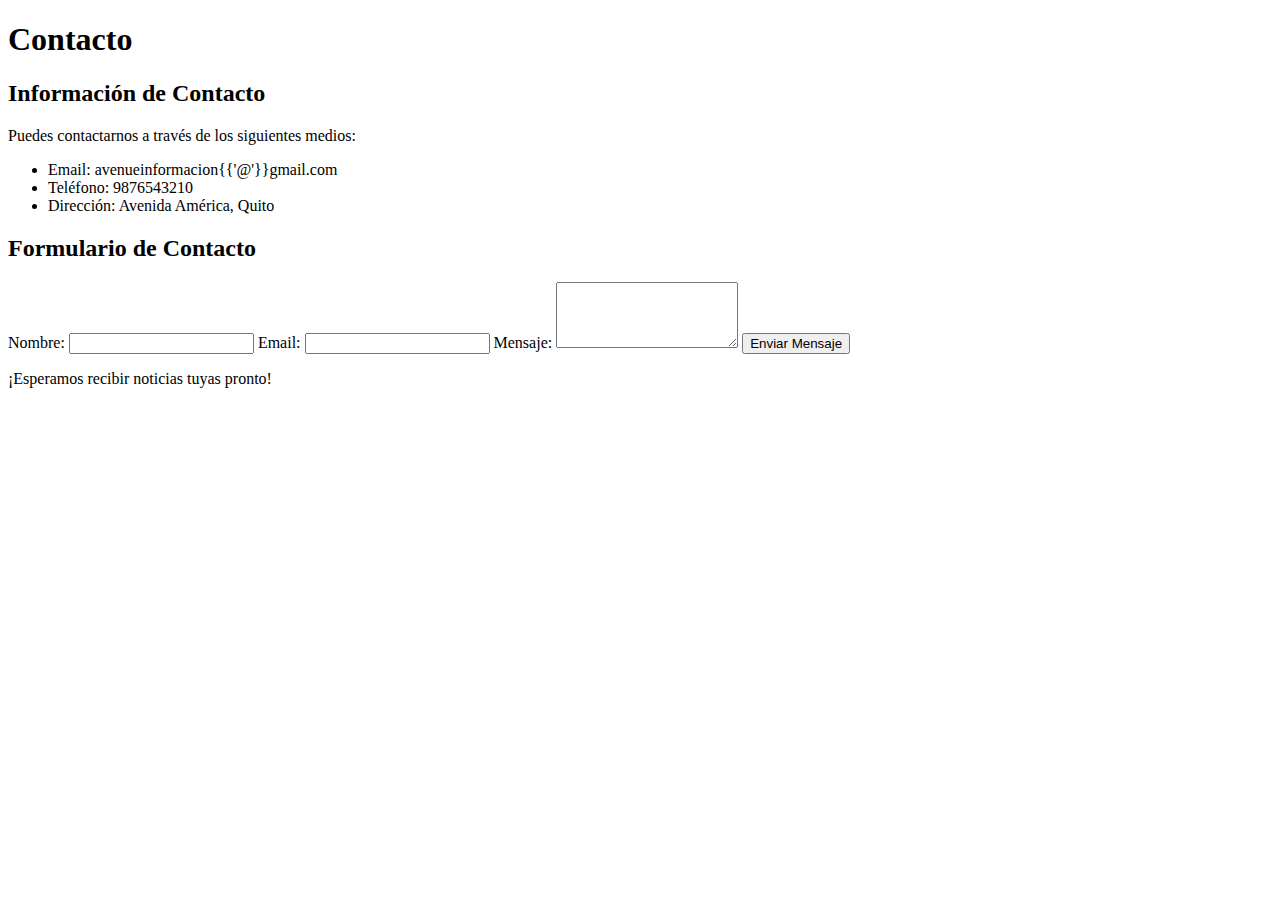
<file: src/app/pages/contactos/contactos.component.html>
<!DOCTYPE html>
<html lang="es">
<head>
  <meta charset="UTF-8">
  <meta name="viewport" content="width=device-width, initial-scale=1.0">
  <title>Contacto</title>
  <link rel="stylesheet">
</head>
<body>
  <header>
    <h1>Contacto</h1>
  </header>
  <main>
    <section>
      <h2>Información de Contacto</h2>
      <p>Puedes contactarnos a través de los siguientes medios:</p>
      <ul>
        <li>Email: avenueinformacion{{'@'}}gmail.com</li>
        <li>Teléfono: 9876543210</li>
        <li>Dirección: Avenida América, Quito</li>
      </ul>
    </section>
    <section>
      <h2>Formulario de Contacto</h2>
      <form action="#" method="POST">
        <label for="nombre">Nombre:</label>
        <input type="text" id="nombre" name="nombre" required>
        <label for="email">Email:</label>
        <input type="email" id="email" name="email" required>
        <label for="mensaje">Mensaje:</label>
        <textarea id="mensaje" name="mensaje" rows="4" required></textarea>
        <button type="submit">Enviar Mensaje</button>
      </form>
    </section>
  </main>
  <footer>
    <p>¡Esperamos recibir noticias tuyas pronto!</p>
  </footer>
</body>
</html>
</file>
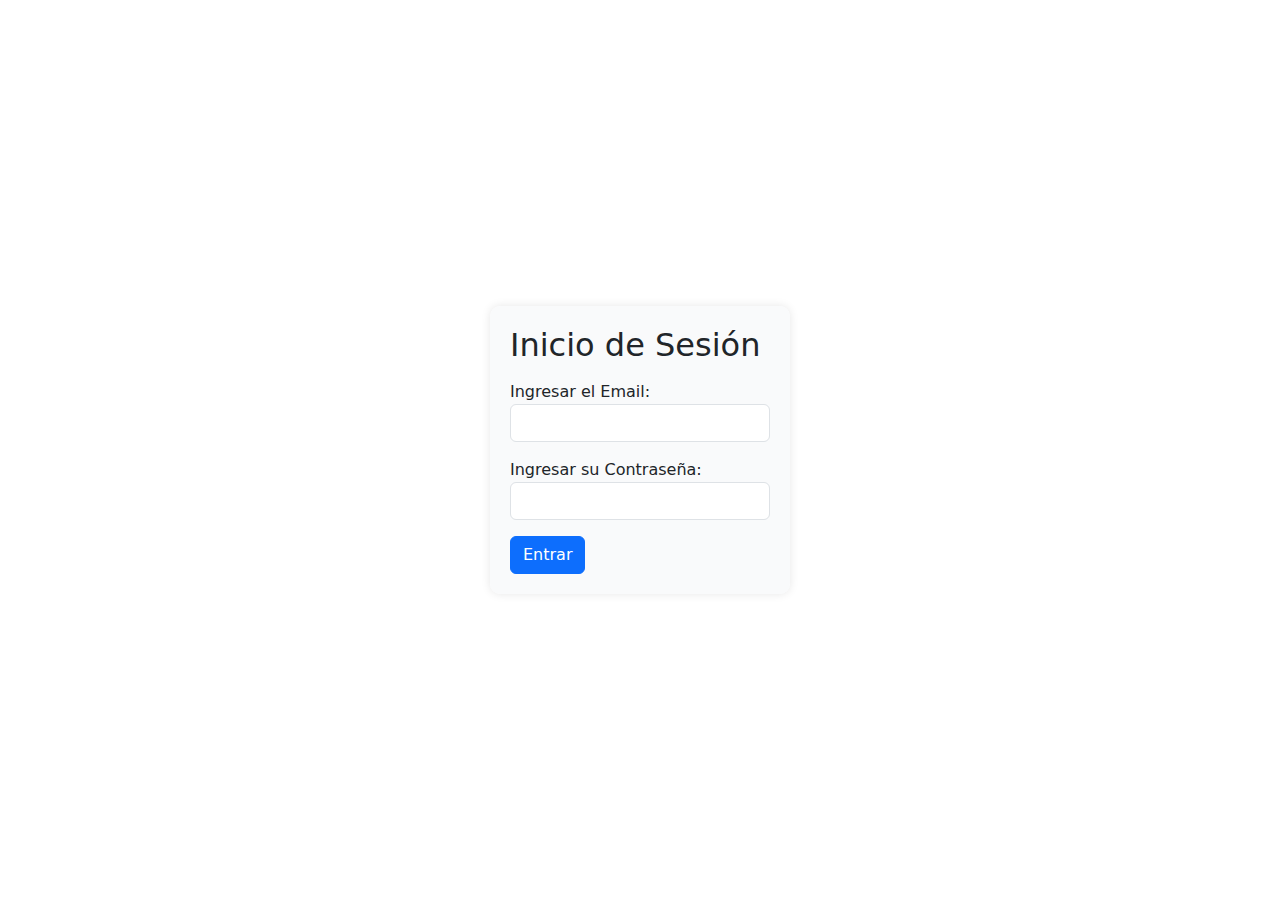
<file: src/app/pages/login/login.component.html>
<!DOCTYPE html>
<html lang="en">
<head>
  <meta charset="utf-8">
  <meta name="viewport" content="width=device-width, initial-scale=1">
  <link href="https://cdn.jsdelivr.net/npm/bootstrap@5.3.3/dist/css/bootstrap.min.css" rel="stylesheet">
  <script src="https://cdn.jsdelivr.net/npm/bootstrap@5.3.3/dist/js/bootstrap.bundle.min.js"></script>
  <style>
    body {
        background-image: url('https://c4.wallpaperflare.com/wallpaper/760/459/710/aoi-ogata-anime-girls-wallpaper-preview.jpg'); /* Cambia la URL por la de tu imagen */
        background-size: cover;
        background-position: center;
        height: 100vh;
        margin: 0;
        padding: 0;
        display: flex;
        justify-content: center;
        align-items: center;
    }
    .login-form {
        width: 300px;
        background-color: rgba(248, 249, 250, 0.8); 
        padding: 20px;
        border-radius: 10px;
        box-shadow: 0px 0px 10px 0px rgba(0,0,0,0.1);
    }
  </style>
</head>
<body>
  <div class="login-form">
    <h2 class="mb-3">Inicio de Sesión</h2>
    <form (ngSubmit)="iniciarLogin(formulario)"  #formulario="ngForm">
      <div class="mb-3">
        <label>Ingresar el Email:</label>
        <input type="email" name="email" [(ngModel)]="email" class="form-control">
      </div>
      <div class="mb-3">
        <label for="pwd">Ingresar su Contraseña:</label>
        <input type="password" name="password" [(ngModel)]="password" class="form-control">
      </div>
      <button type="submit" class="btn btn-primary">Entrar</button>
    </form>
  </div>
</body>
</html>
</file>
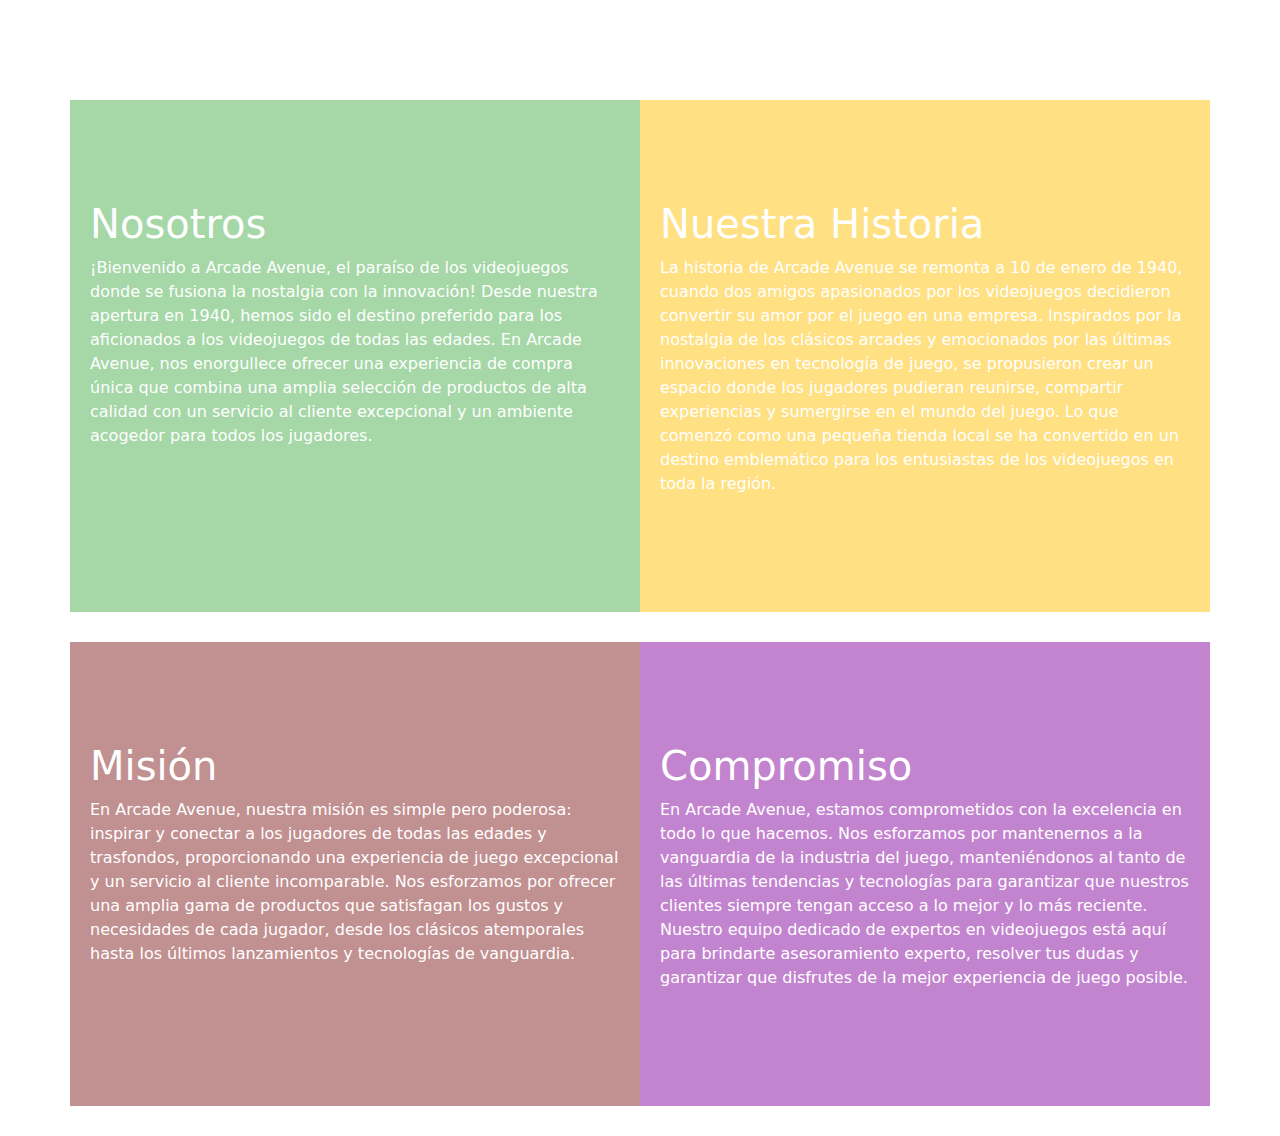
<file: src/app/pages/nosotros/nosotros.component.html>
<!DOCTYPE html>
<html lang="en">

<head>
    <title>Bootstrap Example</title>
    <meta charset="utf-8">
    <meta name="viewport" content="width=device-width, initial-scale=1">
    <link href="https://cdn.jsdelivr.net/npm/bootstrap@5.3.3/dist/css/bootstrap.min.css" rel="stylesheet">
    <script src="https://cdn.jsdelivr.net/npm/bootstrap@5.3.3/dist/js/bootstrap.bundle.min.js"></script>

    <style>
        body {
            background-image: url('https://c4.wallpaperflare.com/wallpaper/1005/822/563/star-wars-death-star-at-at-space-wallpaper-preview.jpg'); 
            background-size: cover;
            background-position: center;
        }
        .container {
            background-color: rgba(255, 255, 255, 0.5);
            padding-top: 100px; 
        }
        .custom-box {
            padding: 100px 20px;
            margin-bottom: 30px;
            background-color: rgba(255, 255, 255, 0.5);
        }
        #section1 {
            background-color: rgba(76, 175, 80, 0.5); 
        }
        #section2 {
            background-color: rgba(255, 193, 7, 0.5); 
        }
        #section3 {
            background-color: rgba(131, 33, 33, 0.5); 
        }
        #section4 {
            background-color: rgba(135, 9, 160, 0.5);
        }
        /* Ajusta el color del texto para que sea más claro */
        .text-white {
            color: rgba(0, 0, 0, 0.8);
        }
    </style>
</head>

<body>
    <div class="container">
        <div class="row">
            <div id="section1" class="col-md-6 text-white custom-box">
                <h1>Nosotros</h1>
                <p>
                    ¡Bienvenido a Arcade Avenue, el paraíso de los videojuegos donde se fusiona la nostalgia con la innovación!
                    Desde nuestra apertura en 1940, hemos sido el destino preferido para los aficionados a los
                    videojuegos de todas las edades. En Arcade Avenue, nos enorgullece ofrecer una experiencia de
                    compra única que combina una amplia selección de productos de alta calidad con un servicio al cliente
                    excepcional y un ambiente acogedor para todos los jugadores.
                </p>
            </div>
            <div id="section2" class="col-md-6 text-white custom-box">
                <h1>Nuestra Historia</h1>
                <p>
                    La historia de Arcade Avenue se remonta a 10 de enero de 1940, cuando dos amigos apasionados por los
                    videojuegos decidieron convertir su amor por el juego en una empresa. Inspirados por la nostalgia de los
                    clásicos arcades y emocionados por las últimas innovaciones en tecnología de juego, se propusieron crear un
                    espacio donde los jugadores pudieran reunirse, compartir experiencias y sumergirse en el mundo del juego. Lo
                    que comenzó como una pequeña tienda local se ha convertido en un destino emblemático para los entusiastas de
                    los videojuegos en toda la región.
                </p>
            </div>
        </div>
        <div class="row">
            <div id="section3" class="col-md-6 text-white custom-box">
                <h1>Misión</h1>
                <p>
                    En Arcade Avenue, nuestra misión es simple pero poderosa: inspirar y conectar a los jugadores de todas las
                    edades y trasfondos, proporcionando una experiencia de juego excepcional y un servicio al cliente
                    incomparable. Nos esforzamos por ofrecer una amplia gama de productos que satisfagan los gustos y
                    necesidades de cada jugador, desde los clásicos atemporales hasta los últimos lanzamientos y tecnologías de
                    vanguardia.
                </p>
            </div>
            <div id="section4" class="col-md-6 text-white custom-box">
                <h1>Compromiso</h1>
                <p>
                    En Arcade Avenue, estamos comprometidos con la excelencia en todo lo que hacemos. Nos esforzamos por
                    mantenernos a la vanguardia de la industria del juego, manteniéndonos al tanto de las últimas tendencias y
                    tecnologías para garantizar que nuestros clientes siempre tengan acceso a lo mejor y lo más reciente.
                    Nuestro equipo dedicado de expertos en videojuegos está aquí para brindarte asesoramiento experto, resolver
                    tus dudas y garantizar que disfrutes de la mejor experiencia de juego posible.
                </p>
            </div>
        </div>
    </div>
</body>

</html>
</file>
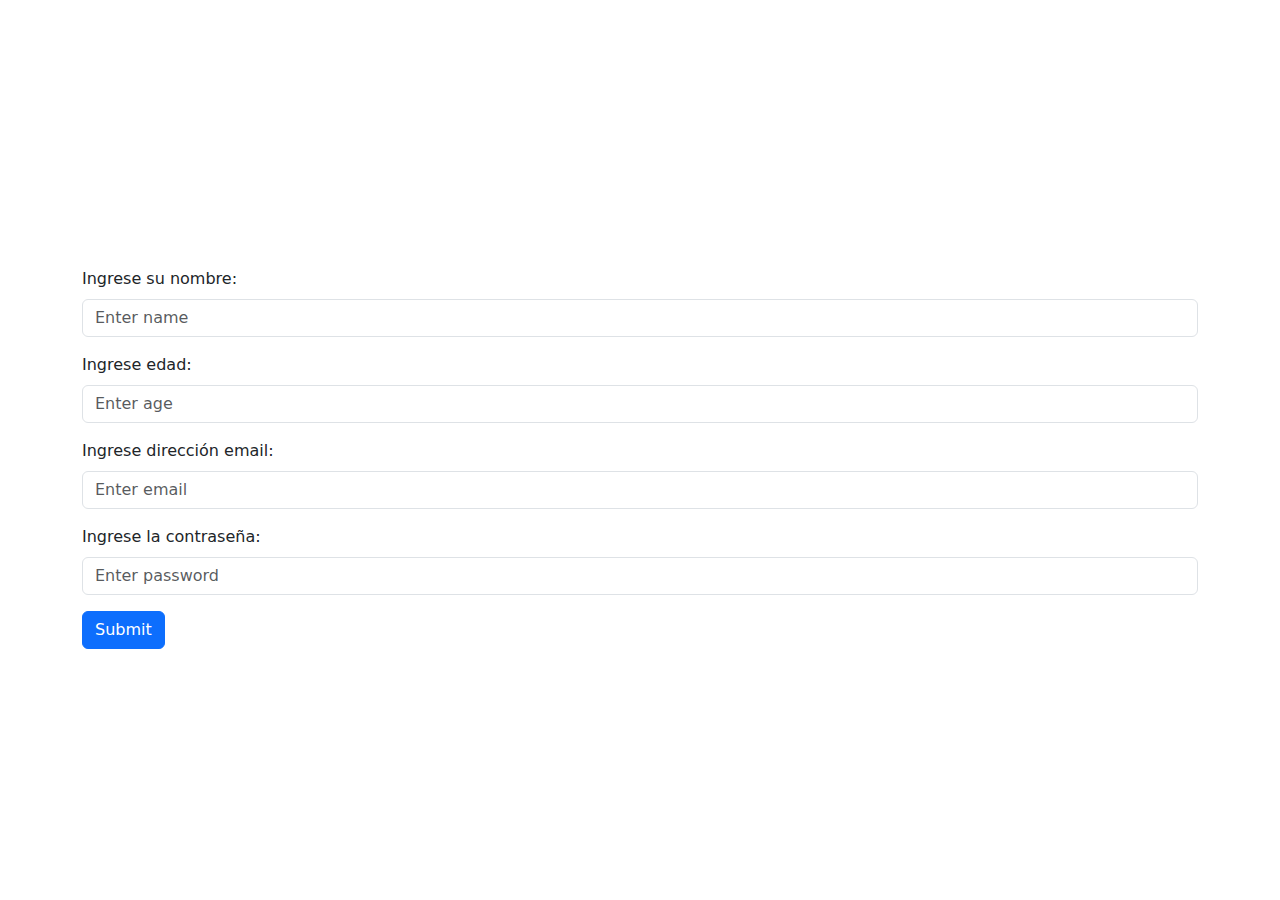
<file: src/app/pages/registro/registro.component.html>
<!DOCTYPE html>
<html lang="en">
<head>
  <meta charset="UTF-8">
  <meta name="viewport" content="width=device-width, initial-scale=1.0">
  <title>Registro</title>
  <link href="https://cdn.jsdelivr.net/npm/bootstrap@5.3.3/dist/css/bootstrap.min.css" rel="stylesheet">
  <style>
    body {
      background-image: url('https://c4.wallpaperflare.com/wallpaper/297/22/531/lake-blue-moonlight-moon-wallpaper-preview.jpg'); 
      background-size: cover;
      background-position: center;
      height: 100vh;
      margin: 0;
      display: flex;
      justify-content: center;
      align-items: center;
    }

    form {
      background-color: rgba(255, 255, 255, 0.7); 
      padding: 20px;
      border-radius: 10px;
    }
  </style>
</head>
<body>
  <form (ngSubmit)="registrarse(datos)" #datos="ngForm" class="container">
    <div class="mb-3 mt-3">
      <label for="nombre" class="form-label">Ingrese su nombre:</label>
      <input type="text" class="form-control" id="nombre" placeholder="Enter name" name="nombre" [(ngModel)]="nombre">
    </div>
    <div class="mb-3 mt-3">
      <label for="edad" class="form-label">Ingrese edad:</label>
      <input type="edad" class="form-control" id="edad" placeholder="Enter age" name="edad" [(ngModel)]="edad">
    </div>
    <div class="mb-3">
      <label for="email" class="form-label">Ingrese dirección email:</label>
      <input type="email" class="form-control" id="email" placeholder="Enter email" name="email" [(ngModel)]="email">
    </div>
    <div class="mb-3">
      <label for="password" class="form-label">Ingrese la contraseña:</label>
      <input type="password" class="form-control" id="password" placeholder="Enter password" name="password" [(ngModel)]="password">
    </div>

    <button type="submit" class="btn btn-primary">Submit</button>
  </form>
</body>
</html>
</file>
